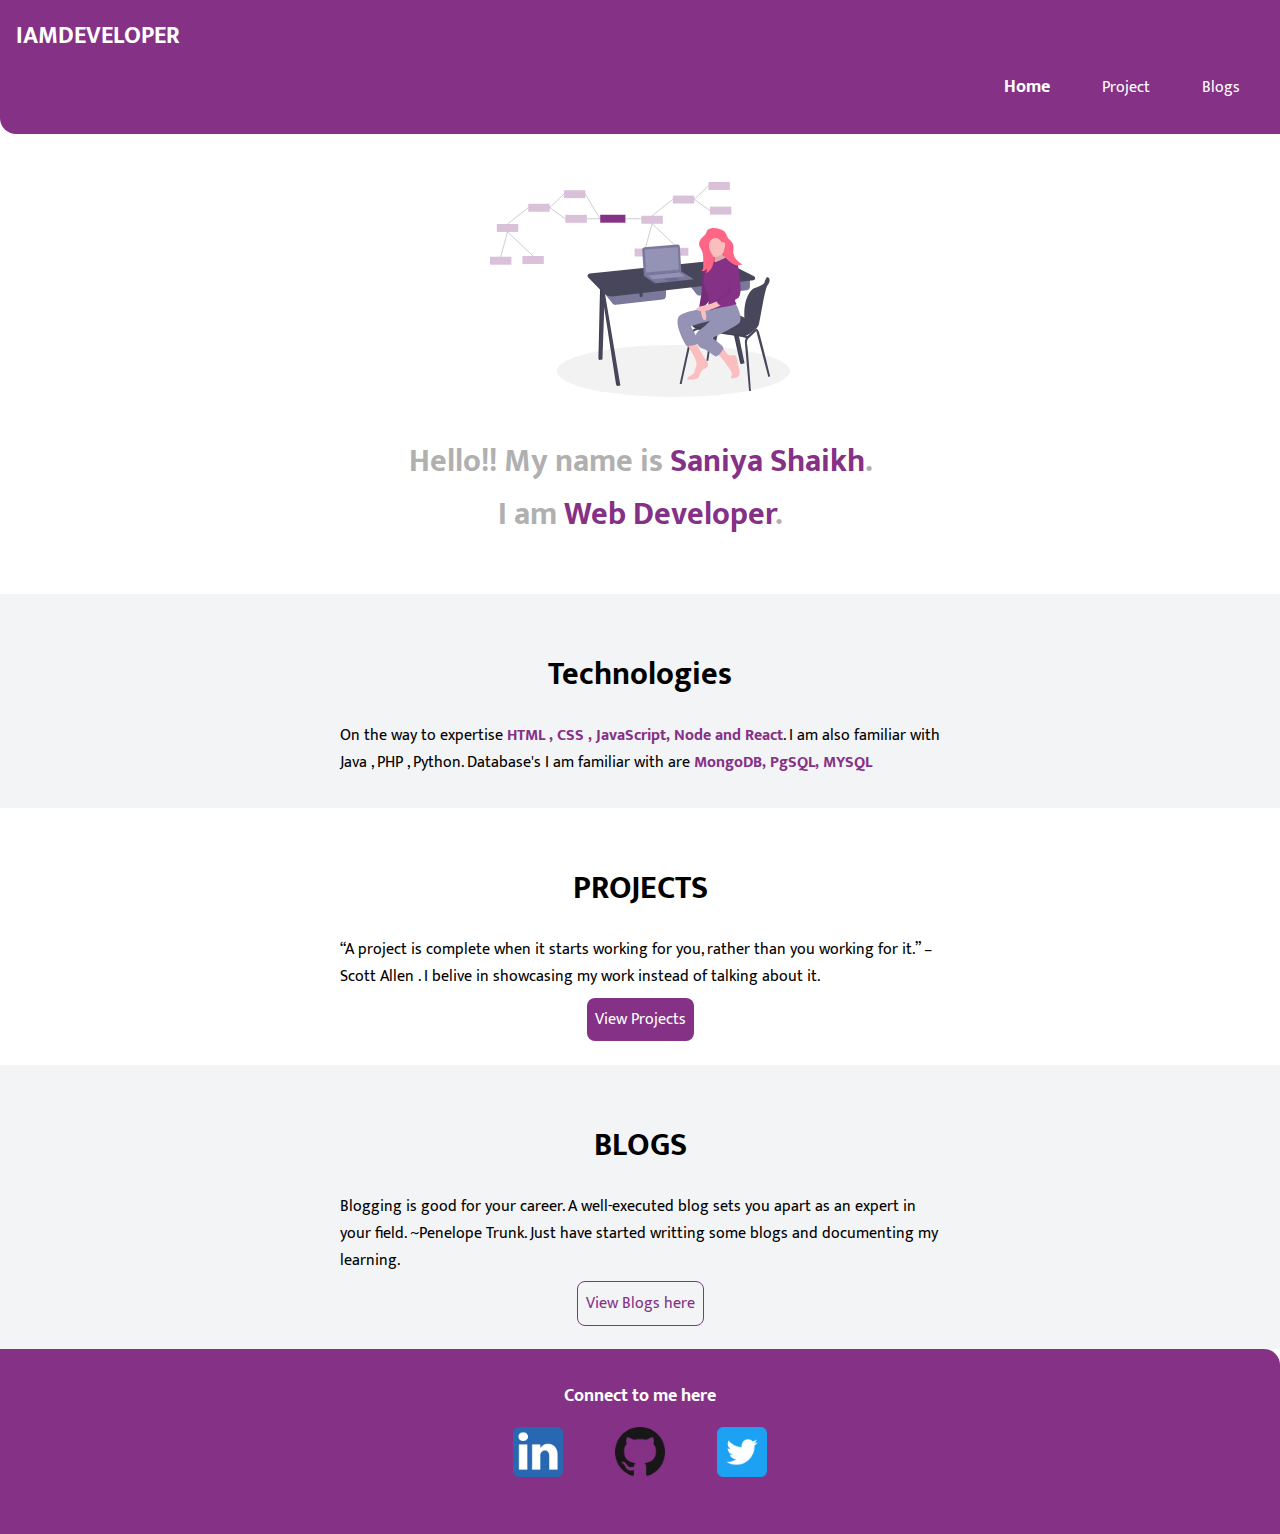
<file: index.html>
<!DOCTYPE html>
<html lang="en">
<head>
    <meta charset="UTF-8">
    <meta http-equiv="X-UA-Compatible" content="IE=edge">
    <meta name="viewport" content="width=device-width, initial-scale=1.0">
    <title>Saniya Shaikh</title>
    <link rel="stylesheet" href="style.css">

</head>
<body>

    <nav class="navigation container">
        <div class="nav-brand">IAMDEVELOPER</div>
        <ul class="list-non-bullet nav-pills">
            <li class="list-item-inline"><a class="link active" href="">Home</a></li>
            <li class="list-item-inline"><a class="link" href="project.html">Project</a></li>
            <li class="list-item-inline"><a class="link" href="blogs.html">Blogs</a></li>

        </ul>
    </nav>

    <header class="hero">
        <img class="hero-img" src="images/6.svg"/>
        <h1 class="hero-heading">Hello!! My name is <span class="imp">Saniya Shaikh</span>. <br>I am <span class="imp">Web Developer</span>.  </h1>
        </header>


    <section class="section ow">
        <h1>Technologies</h1>
       
    <div class="container-center">
    On the way to expertise <b class="imp"> HTML , CSS , JavaScript, Node and React</b>. I am also familiar with Java , PHP , Python.  Database's I am familiar with are <b class="imp"> MongoDB, PgSQL, MYSQL</b>

    </div> </section>
    <section class="section">    <h1>PROJECTS</h1>
    <div class="container-center">
        “A project is complete when it starts working for you, rather than you working for it.” – Scott Allen
         .  I belive in showcasing my work instead of talking about it.<br><p></p>
        <center><a class="primary-link" href="project.html">View Projects</a>
        </center>
         </div>
    </section>
    
    
    <section class="section ow">
        <h1>BLOGS</h1>
       
    <div class="container-center">
        Blogging is good for your career. A well-executed blog sets you apart as an expert in your field. ~Penelope Trunk.
        Just have started writting some blogs and documenting my learning.<br><p></p>
        <center><a class="secondary-link" href="blogs.html">View Blogs here</a></center>
        
    </div> </section>

    <footer>
        <div class="footer-header">Connect to me here
          </div> <ul class="social-links list-non-bullet">
               <li class="list-item-inline"><a class="link" href="https://www.linkedin.com/in/sanu29/"><img class="social-img" src="images/linkedin.png"/></a></li>
               <li class="list-item-inline"><a class="link" href="https://github.com/sanu29"><img class="social-img" src="images/github.png"/></a></li>
               <li class="list-item-inline"><a class="link" href="https://twitter.com/SaniyaS58101990"><img class="social-img" src="images/twitter.png"/></a></li>
           </ul>
       </footer>
      
   
</body>
</html>
</file>
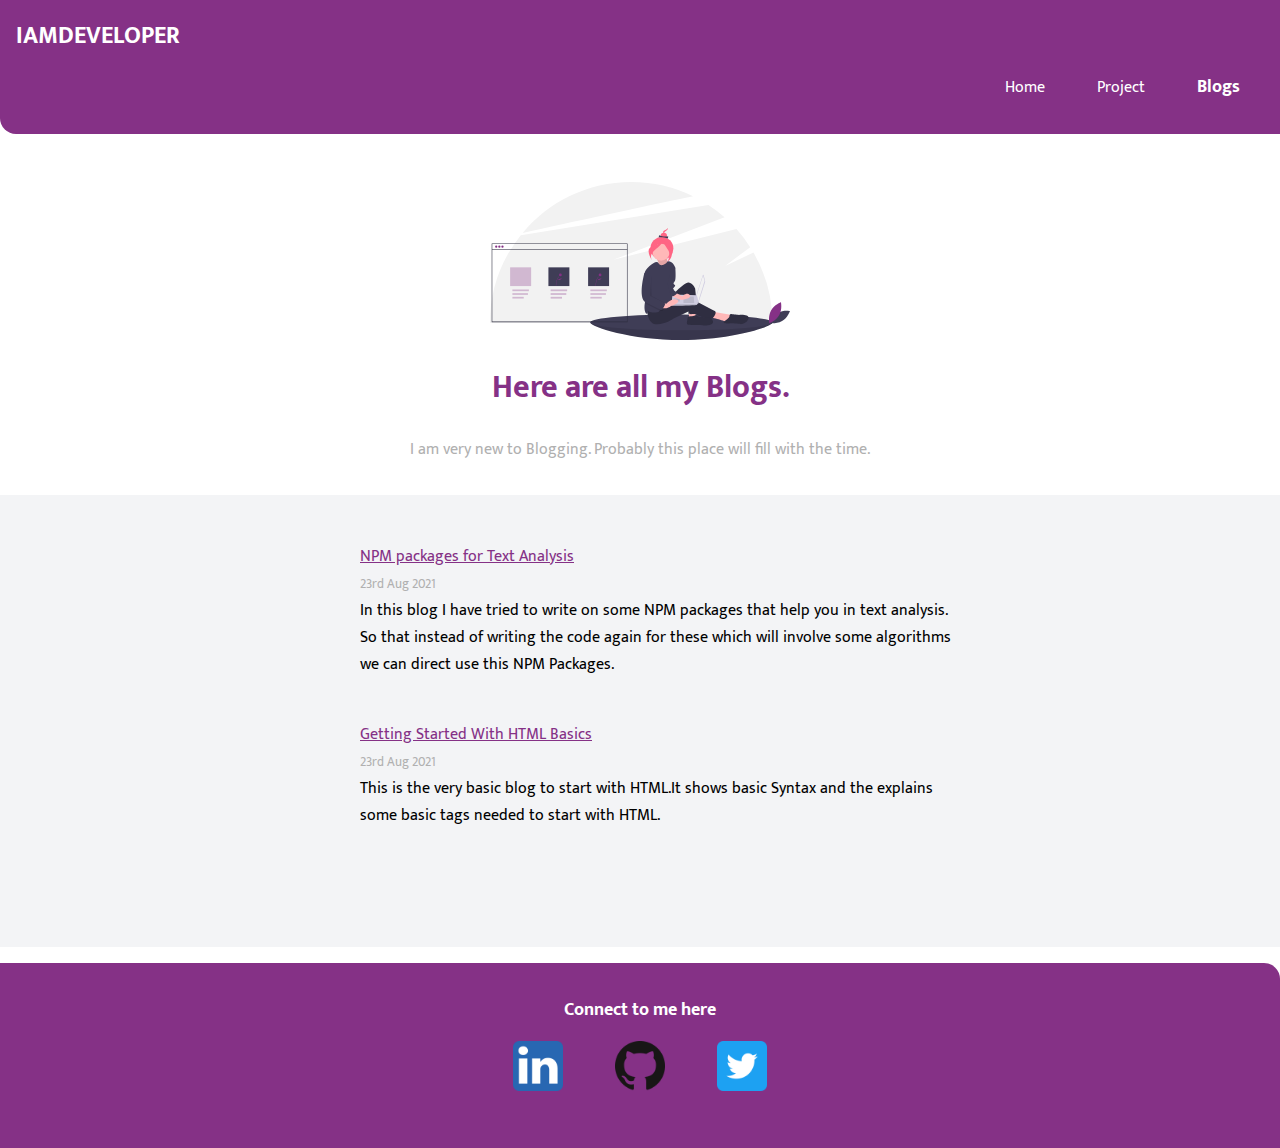
<file: blogs.html>
<!DOCTYPE html>
<html lang="en">

<head>
    <meta charset="UTF-8">
    <meta http-equiv="X-UA-Compatible" content="IE=edge">
    <meta name="viewport" content="width=device-width, initial-scale=1.0">
    <title>My Blogs</title>
    <link rel="stylesheet" href="style.css">

</head>

<body>

    <nav class="navigation container">
        <div class="nav-brand">IAMDEVELOPER</div>
        <ul class="list-non-bullet nav-pills">
            <li class="list-item-inline"><a class="link " href="index.html">Home</a></li>
            <li class="list-item-inline"><a class="link " href="project.html">Project</a></li>
            <li class="list-item-inline"><a class="link active" href="blogs.html">Blogs</a></li>

        </ul>
    </nav>

    <header class="hero">
        <img class="hero-img" src="images/5.svg" />
        <h1 class="imp">Here are all my Blogs.</h1>
        <div class="hero-heading " style="margin:0px;padding:0px;">I am very new to Blogging. Probably this place will fill with the time.</div>
         
    </header>

    <section class="section ow  container">
           
    <ul reversed class="list-non-bullet no-margin">

       
            <div class="container-center">
                    <li> 
                        <p class=" list-head"><a href="https://blog-text-analysis-npm-package.netlify.app/" class="imp">NPM packages for Text Analysis</a></p>
                         <small class="hero-heading " style="margin:0px;padding:0px;">23rd Aug 2021</small><br>
                        <div >

                                In this blog I have tried to write on some NPM packages that help you in text analysis. So that instead of writing the code again for these which will involve some algorithms we can direct use this NPM Packages.
                        </div><br><p></p>
                        
                    </li>
                    <li> 
                        <p class=" list-head"><a href="https://getting-started-with-html.netlify.app/" class="imp">Getting Started With HTML Basics</a></p>
                         <small class="hero-heading " style="margin:0px;padding:0px;">23rd Aug 2021</small><br>
                        <div >
                            This is the very basic blog to start with HTML.It shows basic Syntax and the explains some basic tags needed to start with HTML.
                        
                        </div>
                        <br><p></p>
                        
                    </li>
                </ul></div>
            </div><br>
            <p></p>
            
        </section>
        



    </ul>




    <footer>
        <div class="footer-header">Connect to me here
        </div>
        <ul class="social-links list-non-bullet">
            <li class="list-item-inline"><a class="link" target="_blank" href="https://www.linkedin.com/in/sanu29/">
                <img class="social-img" src="images/linkedin.png" /></a></li>
            <li class="list-item-inline"><a class="link" target="_blank" href="https://github.com/sanu29"><img class="social-img"
                        src="images/github.png" /></a></li>
            <li class="list-item-inline"><a class="link" target="_blank" href="https://twitter.com/SaniyaS58101990"><img
                    class="social-img" src="images/twitter.png" /></a></li>
        </ul>
    </footer>
</body>

</html>
</file>
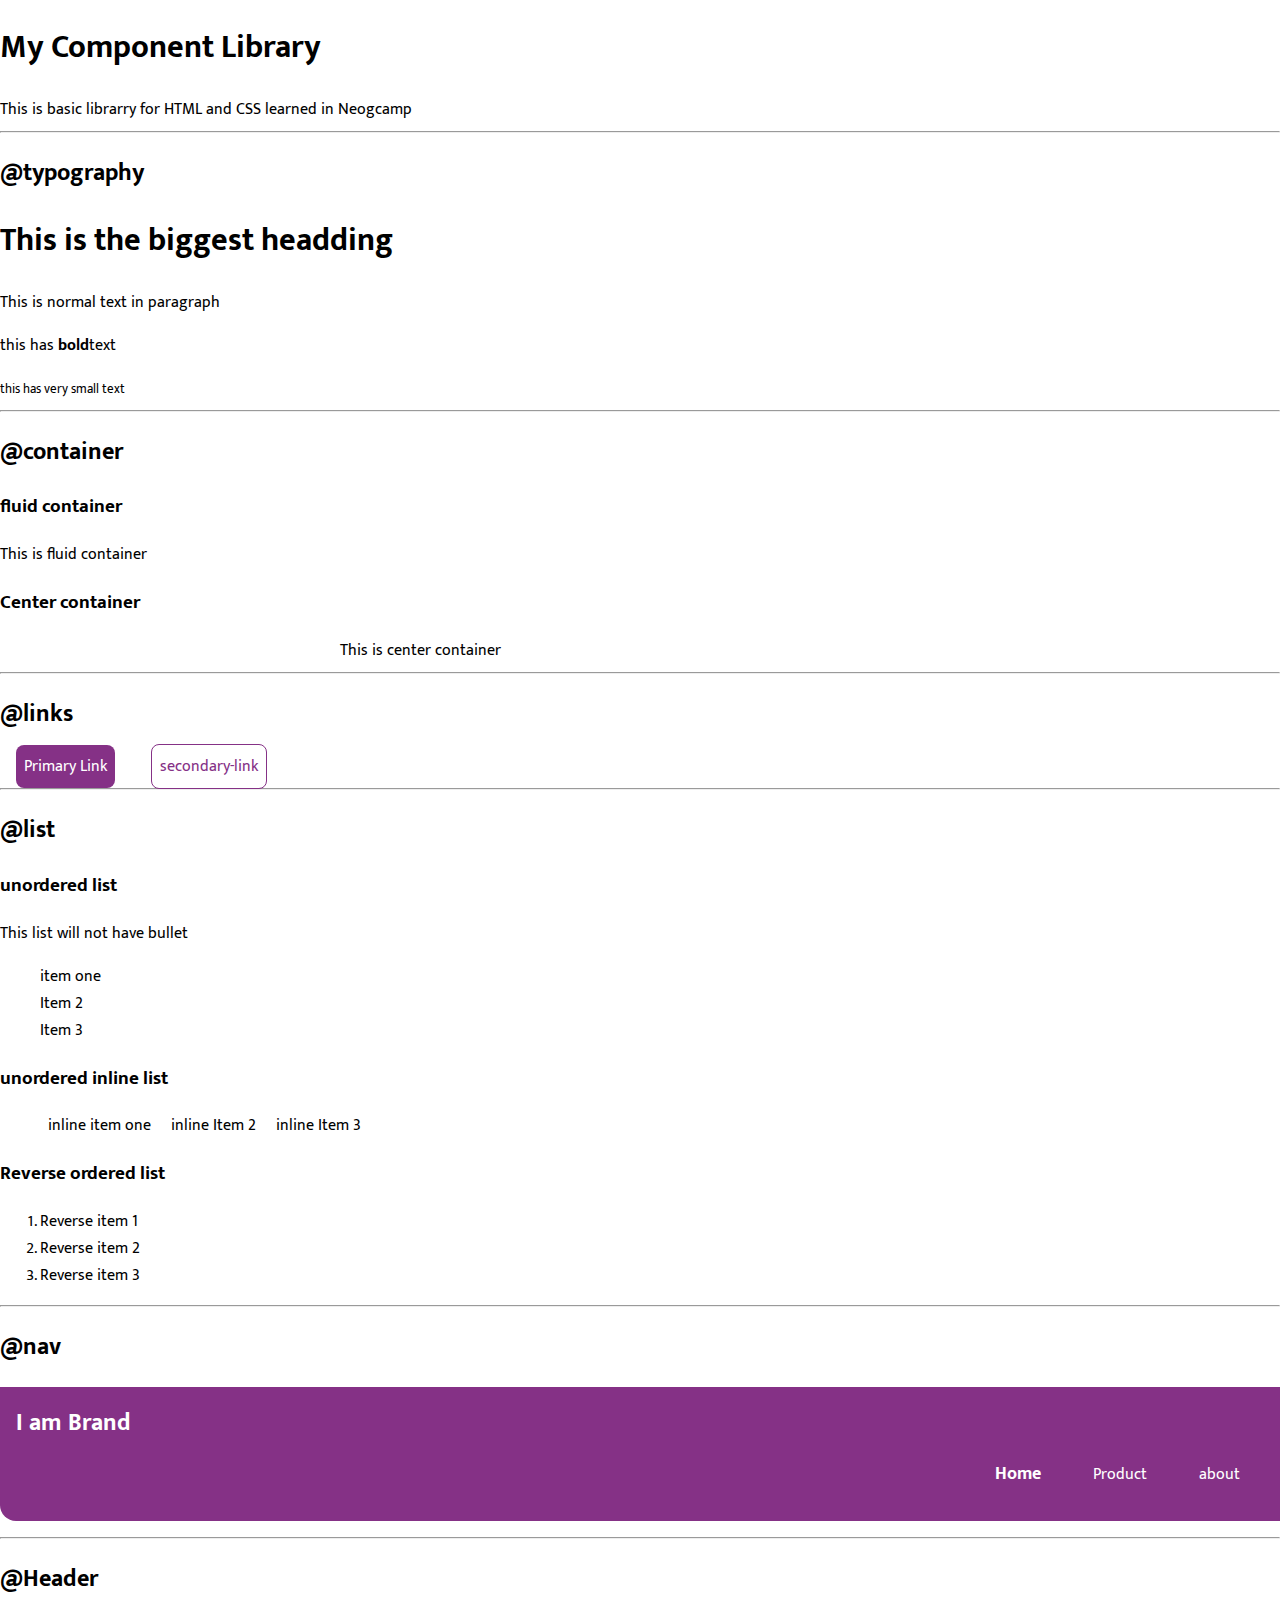
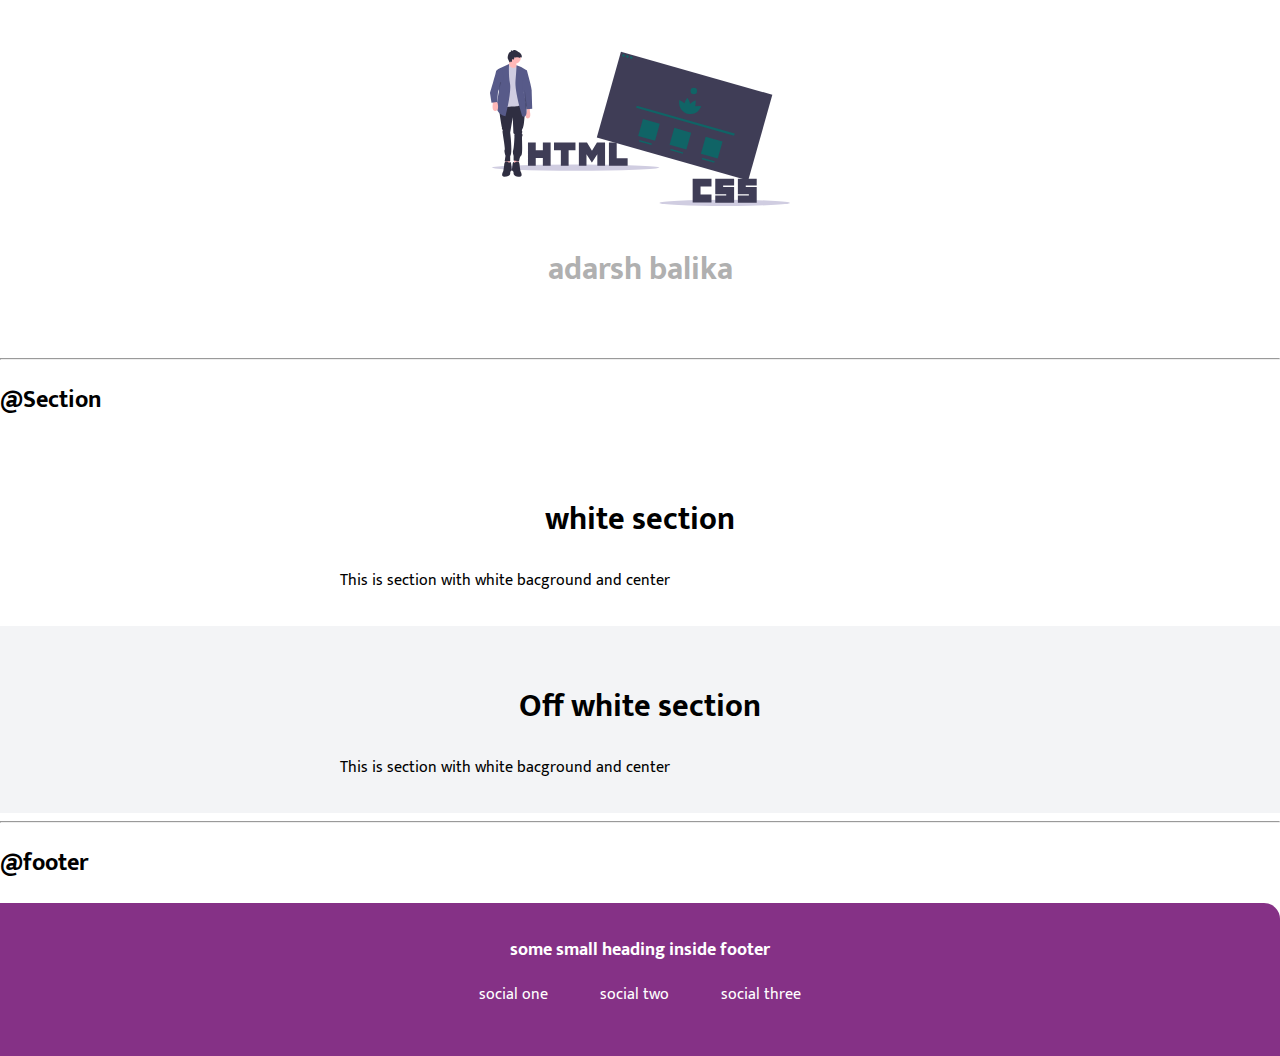
<file: Component.html>
<!DOCTYPE html>
<html lang="en">
<head>
    <meta charset="UTF-8">
    <meta http-equiv="X-UA-Compatible" content="IE=edge">
    <meta name="viewport" content="width=device-width, initial-scale=1.0">
    <title>Component Library</title>
    <link rel="stylesheet" href="style.css">
</head>
<body>
    <h1>My Component Library</h1>
    This is basic librarry for HTML and CSS learned in Neogcamp
    <hr>
    <h2>@typography</h2>
    <h1> This is the biggest headding</h1>
    <p>This is normal text in paragraph</p>
    <p>this has <b>bold</b>text</p>
    <small>this has very small text</small>
    <hr>
    <h2>@container</h2>
    <h3>fluid container</h3>
    <div class="container-fluid"> This is  fluid container</div>
    <h3>Center container</h3>
    <div class="container container-center">This is center container</div>
    <hr>
    <h2>@links</h2>
    <a class="primary-link" href="/">Primary Link</a>
    <a class="secondary-link" href="/">secondary-link</a>
    <hr>
    <h2>@list</h2>
    <h3>unordered list</h3>
    This list will not have bullet
    <ul class="list-non-bullet">
        <li>item one</li>
        <li>Item 2</li>
        <li>Item 3</li>
    </ul>
    <h3>unordered inline list</h3>
    <ul>
        <li class="list-item-inline">inline item one</li>
        <li class="list-item-inline">inline Item 2</li>
        <li class="list-item-inline">inline Item 3</li>
    </ul>
    <h3>Reverse ordered list</h3>
    <ol>
        <li>Reverse item 1</li>
        <li>Reverse item 2</li>
        <li>Reverse item 3</li>
    </ol>

    <hr>
    <h2>@nav</h2>
    <nav class="navigation container">
        <div class="nav-brand">I am Brand</div>
        <ul class="list-non-bullet nav-pills">
            <li class="list-item-inline"><a class="link active" href="">Home</a></li>
            <li class="list-item-inline"><a class="link" href="">Product</a></li>
            <li class="list-item-inline"><a class="link" href="">about</a></li>

        </ul>
    </nav>
    <hr>
    <h2>@Header</h2>
    <header class="hero">
        <img class="hero-img" src="images/pic2.svg"/>
        <h1 class="hero-heading">adarsh balika </h1>
        </header>
        <hr>
        <h2>@Section</h2>

        <section class="section">
            
        <h1>white section</h1>
        <div class="container-center">
            This is section with white bacground and center
        </div>
        </section>
        
        
        <section class="section ow">
            <h1>Off white section</h1>
           
        <div class="container-center">
            This is section with white bacground and center
        </div> </section>
        <hr>

        <h2>@footer</h2>
        <footer>
         <div class="footer-header"> some small heading inside footer
           </div> <ul class="social-links list-non-bullet">
                <li class="list-item-inline"><a class="link" href="/">social one</a></li>
                <li class="list-item-inline"><a class="link" href="/">social two</a></li>
                <li class="list-item-inline"><a class="link" href="/">social three</a></li>
            </ul>
        </footer>
        
</body>
</html>
</file>
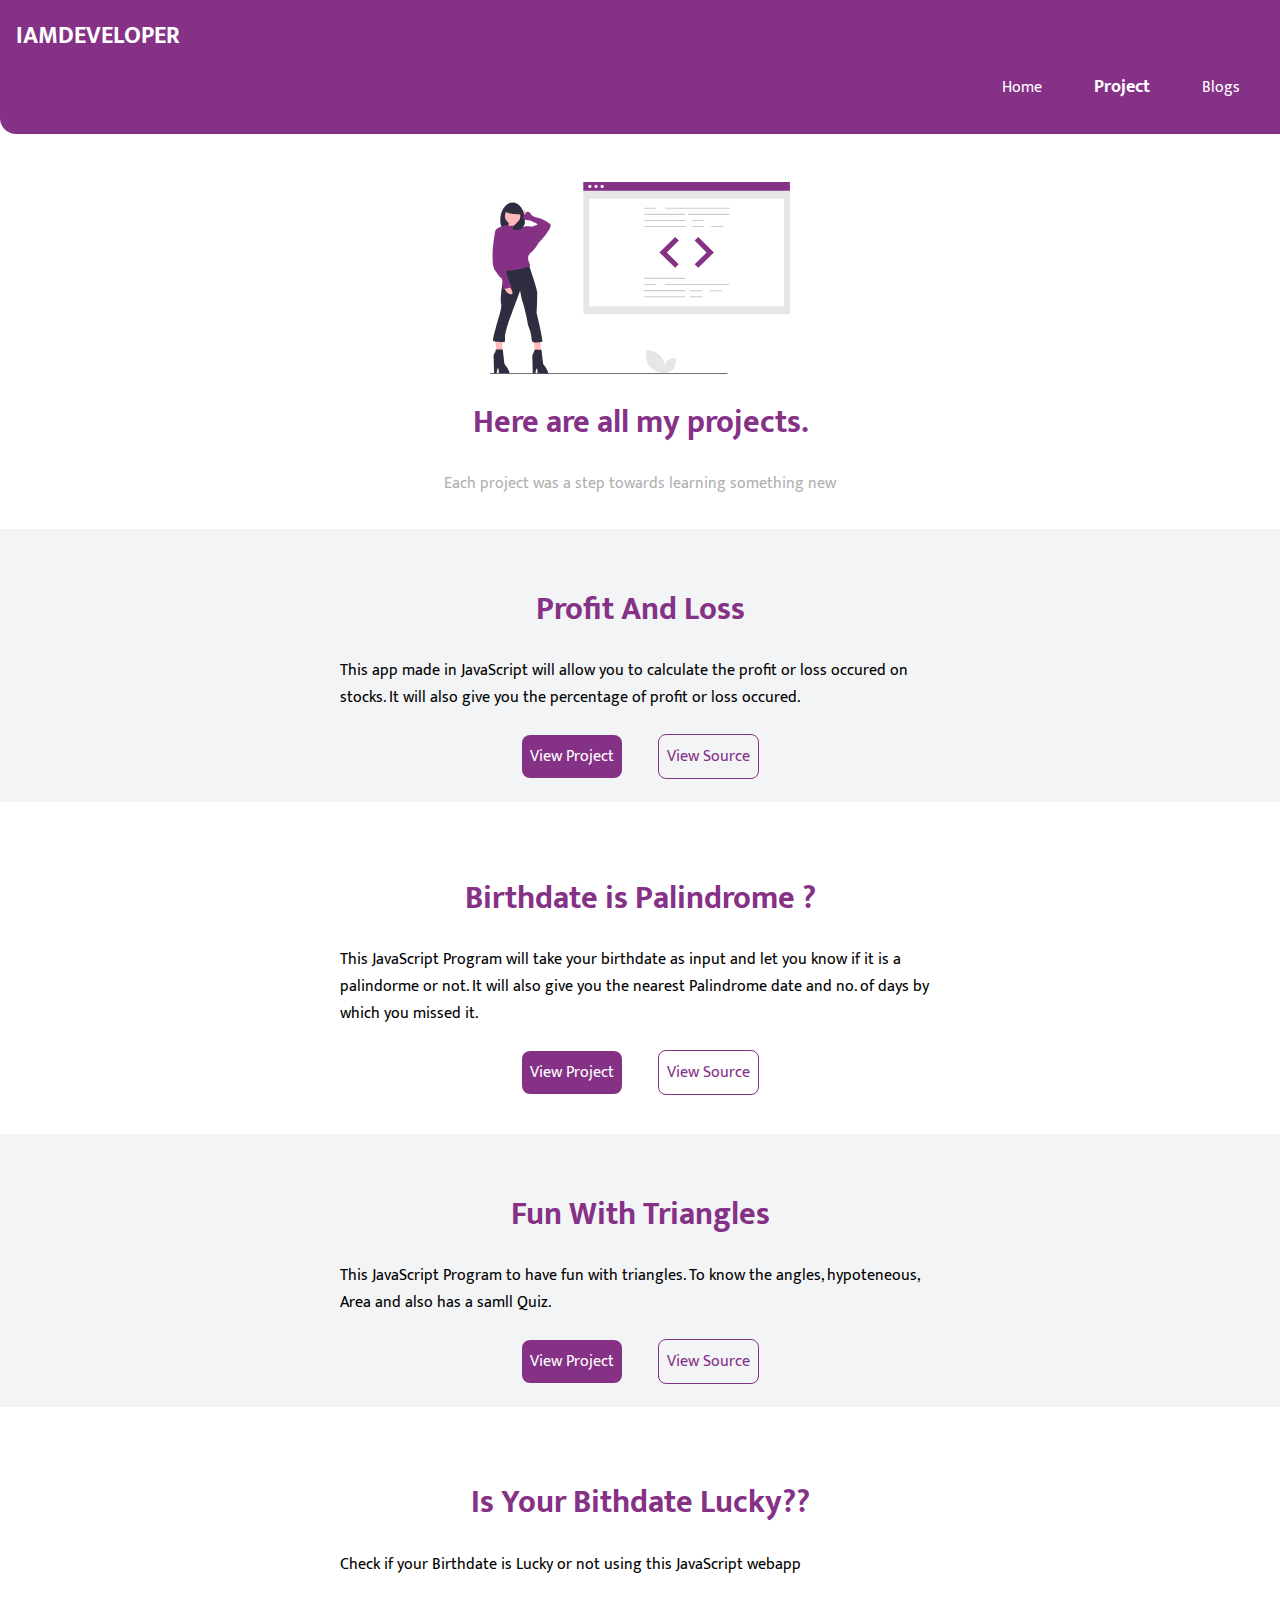
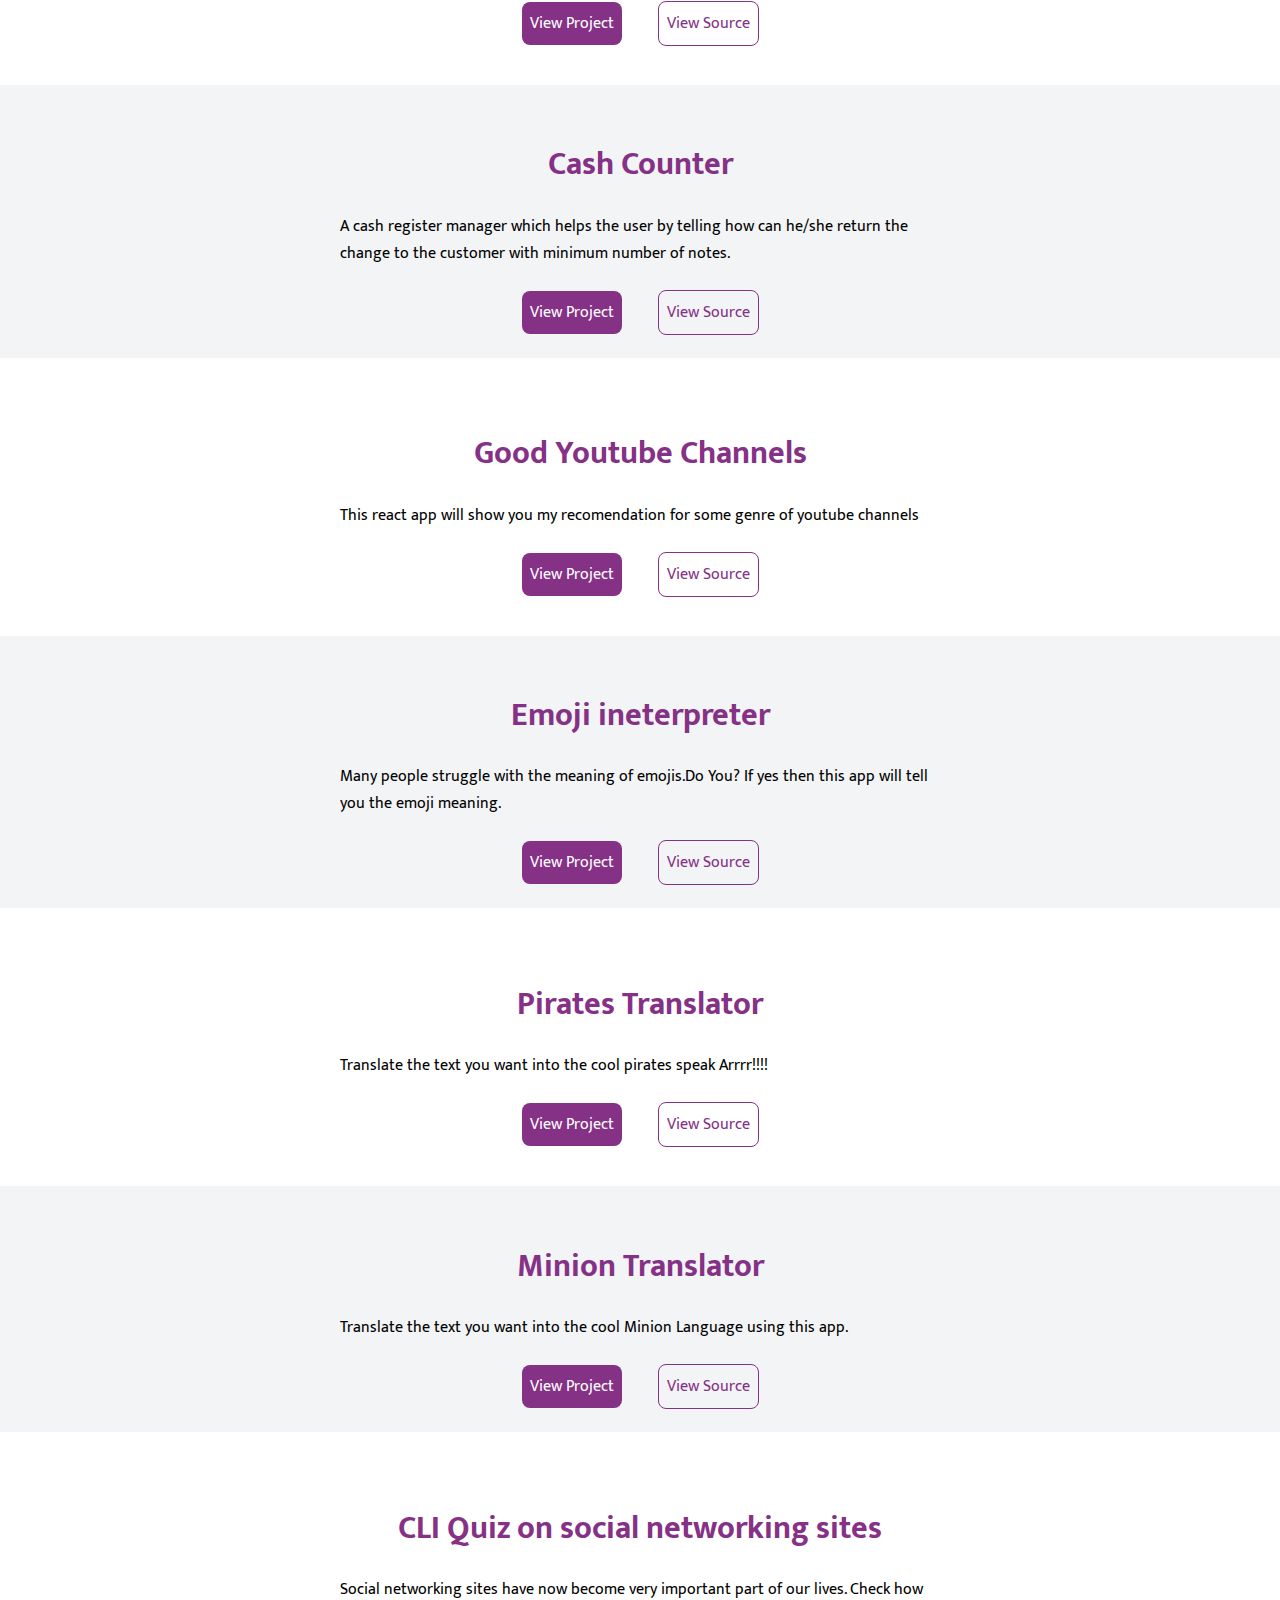
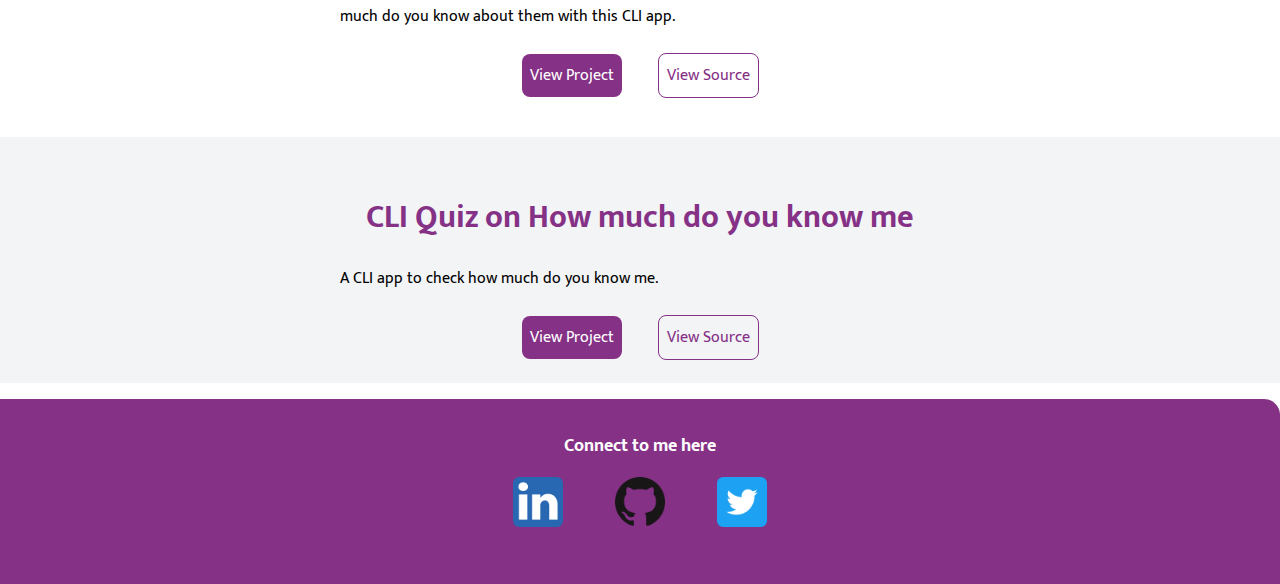
<file: project.html>
<!DOCTYPE html>
<html lang="en">

<head>
    <meta charset="UTF-8">
    <meta http-equiv="X-UA-Compatible" content="IE=edge">
    <meta name="viewport" content="width=device-width, initial-scale=1.0">
    <title>My Projects</title>
    <link rel="stylesheet" href="style.css">

</head>

<body>

    <nav class="navigation container">
        <div class="nav-brand">IAMDEVELOPER</div>
        <ul class="list-non-bullet nav-pills">
            <li class="list-item-inline"><a class="link " href="index.html">Home</a></li>
            <li class="list-item-inline"><a class="link active" href="projects.html">Project</a></li>
            <li class="list-item-inline"><a class="link" href="blogs.html">Blogs</a></li>

        </ul>
    </nav>

    <header class="hero">
        <img class="hero-img" src="images/3.svg" />
        <h1 class="imp">Here are all my projects.</h1>
        <div class="hero-heading " style="margin:0px;padding:0px;">Each project was a step towards learning something new</div>
         
    </header>


   

    <!--first-->
        <section class="section ow container">
            <h1 class="heading">Profit And Loss </h1>
            <div class="container-center">
                <div class="desc">
                   This app made in JavaScript will allow you to calculate the profit or loss occured on stocks. It will also
                   give you the percentage of profit or loss occured.
                </div>
               
              <div  class="center">
                <a class="primary-link " target="_blank" href="https://sanu-profit-loss-stocks.netlify.app/">View Project</a>
                <a class="secondary-link" target="_blank" href="https://github.com/sanu29/Profit-Loss">View Source</a> 
             </div>
                 
        
            </div>
            </section>
        

                 
  
   <!-- second -->
            <section class="section  container">
                <h1 class="heading">Birthdate is Palindrome ?</h1>
                <div class="container-center">
                    <div class="desc">
                       This JavaScript Program will take your birthdate as input and let you know if it is a palindorme
                       or not. It will also give you the nearest Palindrome date and no. of days by which you missed it.
                    </div>
                   
                  <div  class="center">
                    <a class="primary-link " target="_blank" href="https://sanu-palindrome-birthdate.netlify.app/">View Project</a>
                    <a class="secondary-link" target="_blank" href="https://github.com/sanu29/palindromeBirthdate">View Source</a> 
                 </div>
                        </div>
                        </section>
            
                 
   <!-- Third -->
            <section class="section ow  container">
                <h1 class="heading">Fun With Triangles </h1>
                <div class="container-center">
                    <div class="desc">
                       This JavaScript Program to have fun with triangles. To know the angles, hypoteneous,
                       Area and also has a samll Quiz. 
                    </div>
                   
                  <div  class="center">
                    <a class="primary-link " target="_blank" href="https://sanu-triangles.netlify.app/">View Project</a>
                    <a class="secondary-link" target="_blank" href="https://github.com/sanu29/triangles">View Source</a> 
                 </div>
                     
            
                 
                </div>
                </section>
            
    
                 
   <!-- fourth -->
   <section class="section container">
    <h1 class="heading">Is Your Bithdate Lucky??</h1>
    <div class="container-center">
        <div class="desc">
            Check if your Birthdate is Lucky or not using this JavaScript webapp
        </div>
       
      <div  class="center">
        <a class="primary-link " target="_blank" href="https://sanu-birthday-lucky.netlify.app/">View Project</a>
        <a class="secondary-link" target="_blank" href="https://github.com/sanu29/BirthdayLucky">View Source</a> 
     </div>
         

     
    </div>
    </section>

                     
      
       
                 
   <!-- fifth -->
   <section class="section ow container">
    <h1 class="heading">Cash Counter</h1>
    <div class="container-center">
        <div class="desc">
            A cash register manager which helps the user by telling how can he/she return the change to the customer with minimum number of notes.

        </div>
       
      <div  class="center">
        <a class="primary-link " target="_blank" href="https://sanu-cash-counter.netlify.app/">View Project</a>
        <a class="secondary-link" target="_blank" href="https://github.com/sanu29/CashCounter">View Source</a> 
     </div>
         

     
    </div>
    </section>

                     
      

    
       
                 
   <!-- sixth -->
   <section class="section container">
    <h1 class="heading">Good Youtube Channels</h1>
    <div class="container-center">
        <div class="desc">
          This react app will show you my recomendation for some genre of youtube channels
        </div>
       
      <div  class="center">
        <a class="primary-link " target="_blank" href="https://4n4li.csb.app/">View Project</a>
            <a class="secondary-link" target="_blank" href="https://github.com/sanu29/good-youtube-channels">View Source</a> 
        </div>
         

     
    </div>
    </section>




   <!-- seventh -->
   <section class="section ow container">
    <h1 class="heading">Emoji ineterpreter</h1>
    <div class="container-center">
        <div class="desc">
            Many people struggle with the meaning of emojis.Do You? If yes then this app
             will tell you the emoji meaning.
        </div>
       
      <div  class="center">
        <a class="primary-link " target="_blank" href="https://8hwdo.csb.app/">View Project</a>
            <a class="secondary-link" target="_blank" href="https://github.com/sanu29/emoji-interpreter">View Source</a> 
        </div>
         

     
    </div>
    </section>

   <!-- eight -->
   <section class="section  container">
    <h1 class="heading">Pirates Translator</h1>
    <div class="container-center">
        <div class="desc">
           Translate the text you want into the cool pirates speak Arrrr!!!! 
        </div>
       
      <div  class="center">
        <a class="primary-link " target="_blank" href="https://sanu-pirate-translation.netlify.app/">View Project</a>
            <a class="secondary-link" target="_blank" href="https://github.com/sanu29/pirateTranslationApp">View Source</a> 
        </div>
         

     
    </div>
    </section>

    
   <!-- nine -->
   <section class="section ow container">
    <h1 class="heading">Minion Translator</h1>
    <div class="container-center">
        <div class="desc">
           Translate the text you want into the cool Minion Language using this app. 
        </div>
       
      <div  class="center">
        <a class="primary-link " target="_blank" href="https://bananatalk-by-sanu.netlify.app/">View Project</a>
            <a class="secondary-link" target="_blank" href="https://github.com/sanu29/minion">View Source</a> 
        </div>
         

     
    </div>
    </section>

    

    
   <!-- ten -->
   <section class="section  container">
    <h1 class="heading">CLI Quiz on social networking sites</h1>
    <div class="container-center">
        <div class="desc">
            Social networking sites have now become very important part of our lives. Check how much do you know 
            about them with this CLI app.
        </div>
       
      <div  class="center">
        <a class="primary-link " target="_blank" href="https://replit.com/@SaniyaShaikh1/Assignment1?embed=1&output=1">View Project</a>
            <a class="secondary-link" target="_blank" href="https://github.com/sanu29/CLI-SocialMedia">View Source</a> 
        </div>
         

     </div></section>
   <!-- eleven -->
   <section class="section ow container">
    <h1 class="heading">CLI Quiz on How much do you know me</h1>
    <div class="container-center">
        <div class="desc">
            A CLI app to check how much do you know me.
        
        </div>
       
      <div  class="center">
        <a class="primary-link " target="_blank" href="https://replit.com/@SaniyaShaikh1/DoYouKnowMe?embed=1&output=1">View Project</a>
            <a class="secondary-link" target="_blank" href="https://github.com/sanu29/CLI-DoYouKnowMe">View Source</a> 
        </div>
         

    </div>
    </section>












    <footer>
        <div class="footer-header">Connect to me here
        </div>
        <ul class="social-links list-non-bullet">
            <li class="list-item-inline"><a class="link" href="https://www.linkedin.com/in/sanu29/"><img
                        class="social-img" src="images/linkedin.png" /></a></li>
            <li class="list-item-inline"><a class="link" href="https://github.com/sanu29"><img class="social-img"
                        src="images/github.png" /></a></li>
            <li class="list-item-inline"><a class="link" href="https://twitter.com/SaniyaS58101990"><img
                    class="social-img" src="images/twitter.png" /></a></li>
        </ul>
    </footer>
</body>

</html>
</file>
<file: style.css>
@import url('https://fonts.googleapis.com/css2?family=Mukta:wght@500&display=swap');
@import url('https://fonts.googleapis.com/css2?family=Lobster&display=swap');

html{
    margin: 0px;
    padding: 0px 0px;
}
.no-margin{
     */
    padding: 0px;
}
body{
    margin:0px;
    font-family: 'mukta', cursive;    
    padding: 0px 0px;
}
:root{
    --primary-color:#853186;
    --dark-grey:#B0B0B0;
    --light-grey:#F3F4F6;
}
.imp{
    color:var(--primary-color);
}
.list-head{
    margin:0rem;
    padding:0rem;
    color:var(--primary-color);
    font-size: 1.3 rem;
    
}
.container{
    padding-left: 1rem;
    padding-right: 1rem;
    margin-bottom: 1rem;
}
.container-center{
    max-width:600px;
    margin:auto;
}
.link{
    text-decoration: none;
    padding : 0.5rem 1rem;
    border-radius: 0.5rem;
    
}
.center{
    margin: auto;
  align-items: center;
  text-align: center;
}
.desc{
    margin-bottom: 2rem;
}
.primary-link{
    background-color:var(--primary-color);
    border-radius: 0.5rem;
    padding : 0.5rem;
    margin: 1rem;

    color :white;
    text-decoration: none;


}

.heading{
    color: var(--primary-color);
}
.primary-link:hover{
    background-color: #B0B0B0;
    color: var(--primary-color);
}

.list-non-bullet{
    list-style: none;
}
.secondary-link{
    margin : 1rem;
    color: var(--primary-color);
    border-radius: 0.5rem;
    border: 1px solid var(--primary-color);
    padding : 0.5rem;
    text-decoration: none;
    margin-bottom:2rem;
}

.secondary-link:hover{
    background-color: #B0B0B0;
    color:var(--primary-color);
}

.list-item-inline{
    display: inline;
    padding: 0rem 0.5rem;


}
/* navigation */
.navigation{
    background-color: var(--primary-color);
    color: white; 
    padding: 1rem;
    border-bottom-left-radius:1rem ;   
}

.navigation .link{
    color: white;
}
.nav-pills{
    text-align: right;
}
.nav-brand{
    font-weight: bold;
    font-size:1.1rem ;
    font-size: 1.5rem;
}
.active{
    font-weight: bold;
    font-size: large;
    /* text-decoration: underline; */
}
/* Header */
.hero{
    padding: 2rem;
    text-align: center;
}
.hero-img{
    max-width: 300px;
    display: block;
    text-align: center;
    margin: auto;
    
}
.hero-heading{
    color: var(--dark-grey);
    padding-top: 1rem;
    /* background-color: yellow */
}

/* section */
.section{
    padding: 2rem;
}
.section h1{
    text-align: center;
    padding: 2 rem;
}
.footer-header{
    font-weight: bold;
    font-size: large;
}

.ow{
    background-color:var(--light-grey) ;

}
/* footer */
footer{
    background-color: var(--primary-color);
    padding: 2rem 1rem;
    text-align: center;
    color: white;
    border-top-right-radius: 1rem;
}
footer .link{
    color: white;
}
footer ul{
   padding-inline-start: 0px;
}
.social-img{
    height: 50px;
    width: 50px;
}
</file>
